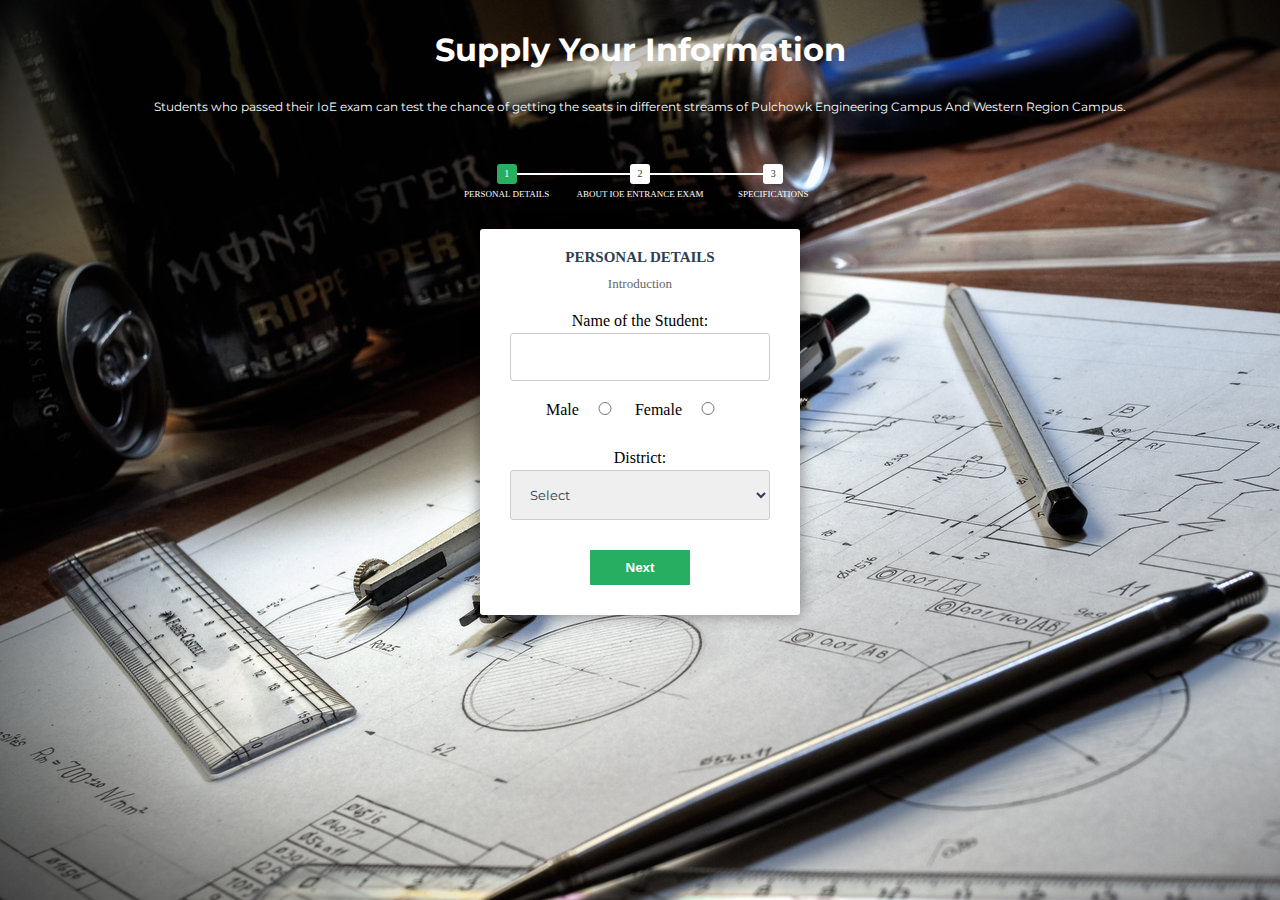
<file: index.htm>
<html>
<head>
    <link type="text/css" rel="stylesheet" href="css/begin.css"/>
<title></title>
</head>
<body>
    <div id="formdiv">

<h1 style="margin-top:30px" align="center">Supply Your Information</h1>
        <p id="first">
            Students who passed their IoE exam can test the chance of getting the seats in different streams of Pulchowk Engineering Campus And Western Region Campus.
        </p>
<!-- multistep form -->
<form id="msform">
<!-- progressbar -->
<ul id="progressbar">
<li class="active">Personal Details</li>
<li>About IOE Entrance Exam</li>
<li>Specifications</li>
</ul>
<!-- fieldsets -->
<fieldset>
<h2 class="fs-title">Personal Details</h2>
<h3 class="fs-subtitle">Introduction</h3>
Name of the Student:<input class="same" type="text" name="nameof" id="nameof" />
<label id="sex">Male<input type="radio" name="gender" id="male" value="male"/>
Female<input type="radio" name="gender"  id="female" value="female"/></label>
<p id="districts">District:</p>
<select name="district" id="d">
  <option value="-1">Select</option>
  <option value="50">Achham</option>
  <option value="25">Arghakhanchi</option>
  <option value="30">Baglung</option>
  <option value="50">Baitadi</option>
  <option value="50">Bajhang</option>
  <option value="50">Bajura</option>
  <option value="25">Banke</option>
  <option value="25">Bara</option>
  <option value="25">Bardiya</option>
  <option value="15">Bhaktapur</option>
  <option value="30">Bhojpur</option>
  <option value="20">Chitwan</option>
  <option value="30">Dadeldhura</option>
  <option value="50">Dailekh</option>
  <option value="20">Dang</option>
  <option value="50">Darchula</option>
  <option value="25">Dhading</option>
</select>
    
<input id="button1" type="button" name="next" class="next action-button" value="Next" />
</fieldset>
<fieldset>
<h2 class="fs-title">Entrance Result</h2>
<h3 class="fs-subtitle">Your performance in IOE Entrance Exam</h3>
Rank:<input class="same" type="number" name="rank" id="rank" placeholder="IOE rank Eg.46" />
Percentage:<input class="same" type="number" name="percent" id="percent" placeholder="IOE percentage Eg. 89.567" />
<input type="button" name="previous" id="previous1" class="previous action-button" value="Previous" />
<input type="button" name="next" id="button2" class="next action-button" value="Next" />
</fieldset>
<fieldset>
<h2 class="fs-title">Specifications</h2>
<h3 class="fs-subtitle"></h3>
    <p>Applying for Female Quota?</p>
    <label>
        Yes<input type="radio" id="femaleyes" name="femalequota" value="0.3"/>
        No<input type="radio" id="femaleno" name="femalequota" value="0"/>
    </label>
    <p>Applying for Government Quota?</p>
        <label>
        Yes<input type="radio" id="govtyes" name="govtquota" 0.15="yes"/>
        No<input type="radio" id="govtno" name="govtquota" value="0"/>
    </label>
<input type="button" id="previous2" name="previous" class="previous action-button" value="Previous" />
<input type="submit" id="button3" name="submit" class="submit action-button" value="Check" />
</fieldset>
</form>
        
    </div>

<!-- jQuery --> 
<script src="http://ajax.googleapis.com/ajax/libs/jquery/1.10.2/jquery.min.js"></script>
<!-- jQuery easing plugin --> 
<script src="js/jquery.easing.min.js" type="text/javascript"></script> 
<script type="text/javascript" src="js/begin.js">
    </script>
<script type="text/javascript" src="js/begin2.js">
</script>
<script type="text/javascript">


  (function() {
    var ga = document.createElement('script'); ga.type = 'text/javascript'; ga.async = true;
    ga.src = ('https:' == document.location.protocol ? 'https://ssl' : 'http://www') + '.google-analytics.com/ga.js';
    var s = document.getElementsByTagName('script')[0]; s.parentNode.insertBefore(ga, s);
  })();

</script>
        
   
    <div id="interfacep">
            <button class="buttn" id="pulchowkinp">Pulchowk Engineering Campus</button>
            <button class="buttn" id="wrcinp">Western Region Campus</button>
        <br/>
        <br/>
        <br/>
        <br/>
        <br/>
        <br/>
        <br/>
        <h3 id="info">Here are the chances that you can be enrolled to with probability percentages. It is based on the trend of the seats gained by the students in last four years. </h3>
        <div>
            <ul id="">
                <li id="bct" class="eng">Computer Engineering<ul>
                    <li class="regular" id="bctr">Regular
                       <div class="bar" >
                           <div class="barin" data-percent="20%"></div>
                        </div>
                    </li>
                    <li class="fullfee" id="bctf">Fullfee
                       <div class="bar" >
                           <div class="barin" data-percent="90%"></div>
                        </div></li>
                    </ul></li>
                
                <li id="bce" class="eng">Civil Engineering<ul>
                    <li class="regular" id="bcer">Regular
                       <div class="bar" >
                           <div class="barin" data-percent="90%"></div>
                        </div>
                   </li>
                    <li class="fullfee" id="bcef">Fullfee
                       <div class="bar" >
                           <div class="barin" data-percent="90%"></div>
                        </div>
                   </li>
                    </ul></li>
                 <li id="bme" class="eng">Mechanical Engineering<ul>
                    <li class="regular" id="bmer" >Regular
                       <div class="bar" >
                           <div class="barin" data-percent="90%"></div>
                        </div>
                   </li>
                    <li class="fullfee" id="bmef">Fullfee
                       <div class="bar" >
                           <div class="barin" data-percent="90%"></div>
                        </div>
                   </li>
                    </ul></li>
                
                <li id="bel" class="eng">Electrical Engineering<ul>
                    <li class="regular" id="belr">Regular
                       <div class="bar" >
                           <div class="barin" data-percent="90%"></div>
                        </div>
                   </li>
                    <li class="fullfee" id="belf">Fullfee
                       <div class="bar" >
                           <div class="barin" data-percent="90%"></div>
                        </div>
                   </li>
                    </ul></li>
                <li id="bex" class="eng">Electronics Engineering<ul>
                    <li class="regular" id="bexr">Regular
                       <div class="bar" >
                           <div class="barin" data-percent="90%"></div>
                        </div>
                   </li>
                    <li class="fullfee" id="bexf">Fullfee
                       <div class="bar" >
                           <div class="barin" data-percent="90%"></div>
                        </div>
                   </li>
                    </ul></li>
                                                               
            </ul>
        </div>
<!--        
        --------------------------------------------------------------------------------------------------------------------------------------------------------------------------------->
<!--        
            <div id="interface">
            <button class="buttn" id="pulchowkinw">Pulchowk Engineering Campus</button>
            <button class="buttn" id="wrcinw">Western Region Campus</button>
        <br/>
        <br/>
        <br/>
        <br/>
        <br/>
        <br/>
        <br/>
        <h3 id="info">Here are the chances that you can be enrolled to with probability percentages. It is based on the trend of the seats gained by the students in last four years. </h3>
        <div>
            <ul id="">
                <li id="bct" class="eng">Computer Engineering<ul>
                    <li class="regular" id="bctr">Regular
                       <div class="bar" >
                           <div class="barin" data-percent="20%"></div>
                        </div>
                    </li>
                    <li class="fullfee" id="bctf">Fullfee
                       <div class="bar" >
                           <div class="barin" data-percent="90%"></div>
                        </div></li>
                    </ul></li>
                
                <li id="bce" class="eng">Civil Engineering<ul>
                    <li class="regular" id="bcer">Regular
                       <div class="bar" >
                           <div class="barin" data-percent="90%"></div>
                        </div>
                   </li>
                    <li class="fullfee" id="bcef">Fullfee
                       <div class="bar" >
                           <div class="barin" data-percent="90%"></div>
                        </div>
                   </li>
                    </ul></li>
                 <li id="bme" class="eng">Mechanical Engineering<ul>
                    <li class="regular" id="bmer" >Regular
                       <div class="bar" >
                           <div class="barin" data-percent="90%"></div>
                        </div>
                   </li>
                    <li class="fullfee" id="bmef">Fullfee
                       <div class="bar" >
                           <div class="barin" data-percent="90%"></div>
                        </div>
                   </li>
                    </ul></li>
                
                <li id="bel" class="eng">Electrical Engineering<ul>
                    <li class="regular" id="belr">Regular
                       <div class="bar" >
                           <div class="barin" data-percent="90%"></div>
                        </div>
                   </li>
                    <li class="fullfee" id="belf">Fullfee
                       <div class="bar" >
                           <div class="barin" data-percent="90%"></div>
                        </div>
                   </li>
                    </ul></li>
                <li id="bex" class="eng">Electronics Engineering<ul>
                    <li class="regular" id="bexr">Regular
                       <div class="bar" >
                           <div class="barin" data-percent="90%"></div>
                        </div>
                   </li>
                    <li class="fullfee" id="bexf">Fullfee
                       <div class="bar" >
                           <div class="barin" data-percent="90%"></div>
                        </div>
                   </li>
                    </ul></li>
                                                               
            </ul>
        </div>-->
        
        
        
        
        
        
    </body>
</html>
</file>
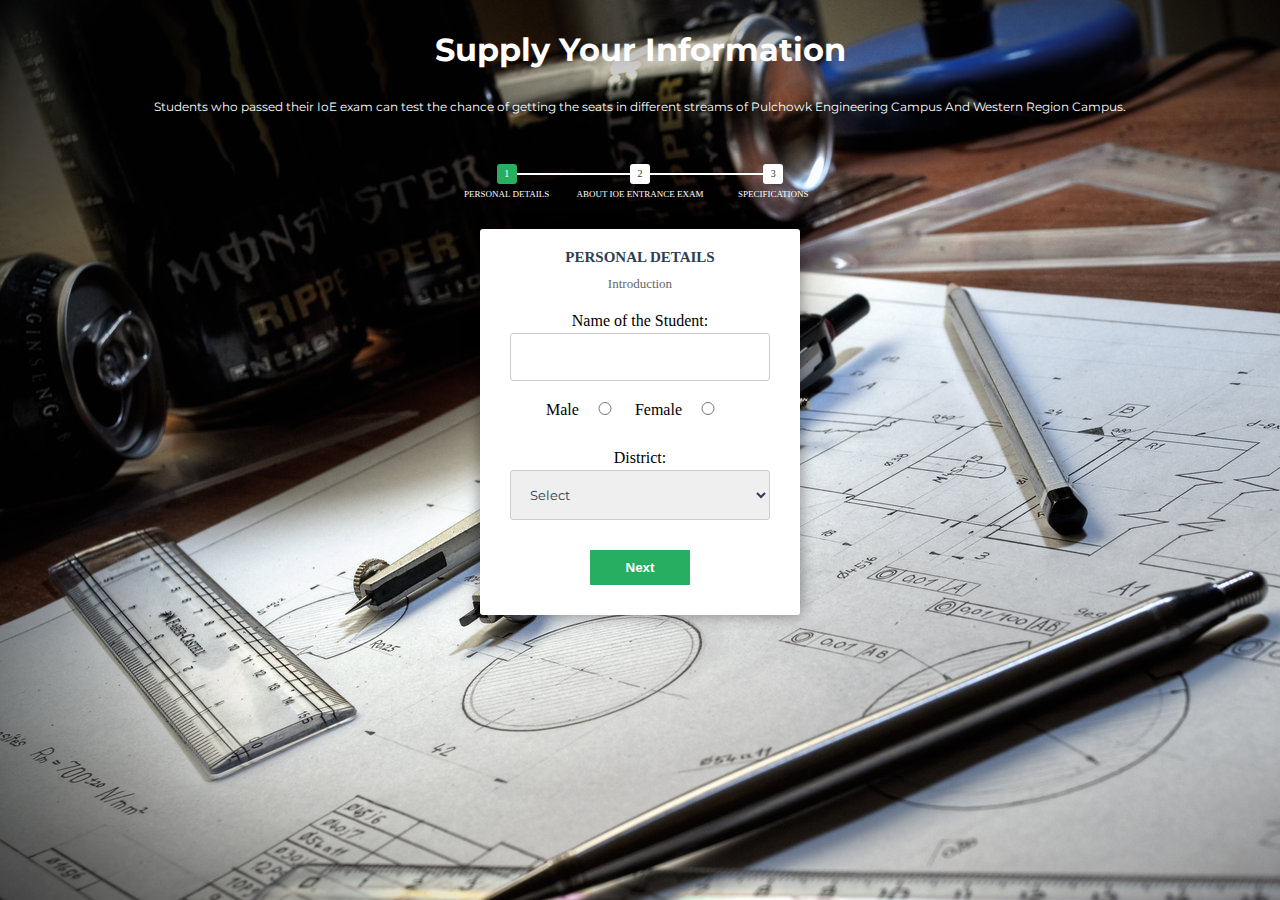
<file: index.html>
<html>
<head>
    <link type="text/css" rel="stylesheet" href="css/begin.css"/>
<title></title>
</head>
<body>
    <div id="formdiv">

<h1 style="margin-top:30px" align="center">Supply Your Information</h1>
        <p id="first">
            Students who passed their IoE exam can test the chance of getting the seats in different streams of Pulchowk Engineering Campus And Western Region Campus.
        </p>
<!-- multistep form -->
<form id="msform">
<!-- progressbar -->
<ul id="progressbar">
<li class="active">Personal Details</li>
<li>About IOE Entrance Exam</li>
<li>Specifications</li>
</ul>
<!-- fieldsets -->
<fieldset>
<h2 class="fs-title">Personal Details</h2>
<h3 class="fs-subtitle">Introduction</h3>
Name of the Student:<input class="same" type="text" name="nameof" id="nameof" />
<label id="sex">Male<input type="radio" name="gender" id="male" value="male"/>
Female<input type="radio" name="gender"  id="female" value="female"/></label>
<p id="districts">District:</p>
<select name="district" id="d">
  <option value="-1">Select</option>
  <option value="50">Achham</option>
  <option value="25">Arghakhanchi</option>
  <option value="30">Baglung</option>
  <option value="50">Baitadi</option>
  <option value="50">Bajhang</option>
  <option value="50">Bajura</option>
  <option value="25">Banke</option>
  <option value="25">Bara</option>
  <option value="25">Bardiya</option>
  <option value="15">Bhaktapur</option>
  <option value="30">Bhojpur</option>
  <option value="20">Chitwan</option>
  <option value="30">Dadeldhura</option>
  <option value="50">Dailekh</option>
  <option value="20">Dang</option>
  <option value="50">Darchula</option>
  <option value="25">Dhading</option>
</select>
    
<input id="button1" type="button" name="next" class="next action-button" value="Next" />
</fieldset>
<fieldset>
<h2 class="fs-title">Entrance Result</h2>
<h3 class="fs-subtitle">Your performance in IOE Entrance Exam</h3>
Rank:<input class="same" type="number" name="rank" id="rank" placeholder="IOE rank Eg.46" />
Percentage:<input class="same" type="number" name="percent" id="percent" placeholder="IOE percentage Eg. 89.567" />
<input type="button" name="previous" id="previous1" class="previous action-button" value="Previous" />
<input type="button" name="next" id="button2" class="next action-button" value="Next" />
</fieldset>
<fieldset>
<h2 class="fs-title">Specifications</h2>
<h3 class="fs-subtitle"></h3>
    <p>Applying for Female Quota?</p>
    <label>
        Yes<input type="radio" id="femaleyes" name="femalequota" value="0.3"/>
        No<input type="radio" id="femaleno" name="femalequota" value="0"/>
    </label>
    <p>Applying for Government Quota?</p>
        <label>
        Yes<input type="radio" id="govtyes" name="govtquota" 0.15="yes"/>
        No<input type="radio" id="govtno" name="govtquota" value="0"/>
    </label>
<input type="button" id="previous2" name="previous" class="previous action-button" value="Previous" />
<input type="submit" id="button3" name="submit" class="submit action-button" value="Check" />
</fieldset>
</form>
        
    </div>

<!-- jQuery --> 
<script src="http://ajax.googleapis.com/ajax/libs/jquery/1.10.2/jquery.min.js"></script>
<!-- jQuery easing plugin --> 
<script src="js/jquery.easing.min.js" type="text/javascript"></script> 
<script type="text/javascript" src="js/begin.js">
    </script>
<script type="text/javascript" src="js/begin2.js">
</script>
<script type="text/javascript">


  (function() {
    var ga = document.createElement('script'); ga.type = 'text/javascript'; ga.async = true;
    ga.src = ('https:' == document.location.protocol ? 'https://ssl' : 'http://www') + '.google-analytics.com/ga.js';
    var s = document.getElementsByTagName('script')[0]; s.parentNode.insertBefore(ga, s);
  })();

</script>
        
   
    <div id="interfacep">
            <button class="buttn" id="pulchowkinp">Pulchowk Engineering Campus</button>
            <button class="buttn" id="wrcinp">Western Region Campus</button>
        <br/>
        <br/>
        <br/>
        <br/>
        <br/>
        <br/>
        <br/>
        <h3 id="info">Here are the chances that you can be enrolled to with probability percentages. It is based on the trend of the seats gained by the students in last four years. </h3>
        <div>
            <ul id="">
                <li id="bct" class="eng">Computer Engineering<ul>
                    <li class="regular" id="bctr">Regular
                       <div class="bar" >
                           <div class="barin" data-percent="20%"></div>
                        </div>
                    </li>
                    <li class="fullfee" id="bctf">Fullfee
                       <div class="bar" >
                           <div class="barin" data-percent="90%"></div>
                        </div></li>
                    </ul></li>
                
                <li id="bce" class="eng">Civil Engineering<ul>
                    <li class="regular" id="bcer">Regular
                       <div class="bar" >
                           <div class="barin" data-percent="90%"></div>
                        </div>
                   </li>
                    <li class="fullfee" id="bcef">Fullfee
                       <div class="bar" >
                           <div class="barin" data-percent="90%"></div>
                        </div>
                   </li>
                    </ul></li>
                 <li id="bme" class="eng">Mechanical Engineering<ul>
                    <li class="regular" id="bmer" >Regular
                       <div class="bar" >
                           <div class="barin" data-percent="90%"></div>
                        </div>
                   </li>
                    <li class="fullfee" id="bmef">Fullfee
                       <div class="bar" >
                           <div class="barin" data-percent="90%"></div>
                        </div>
                   </li>
                    </ul></li>
                
                <li id="bel" class="eng">Electrical Engineering<ul>
                    <li class="regular" id="belr">Regular
                       <div class="bar" >
                           <div class="barin" data-percent="90%"></div>
                        </div>
                   </li>
                    <li class="fullfee" id="belf">Fullfee
                       <div class="bar" >
                           <div class="barin" data-percent="90%"></div>
                        </div>
                   </li>
                    </ul></li>
                <li id="bex" class="eng">Electronics Engineering<ul>
                    <li class="regular" id="bexr">Regular
                       <div class="bar" >
                           <div class="barin" data-percent="90%"></div>
                        </div>
                   </li>
                    <li class="fullfee" id="bexf">Fullfee
                       <div class="bar" >
                           <div class="barin" data-percent="90%"></div>
                        </div>
                   </li>
                    </ul></li>
                                                               
            </ul>
        </div>
<!--        
        --------------------------------------------------------------------------------------------------------------------------------------------------------------------------------->
<!--        
            <div id="interface">
            <button class="buttn" id="pulchowkinw">Pulchowk Engineering Campus</button>
            <button class="buttn" id="wrcinw">Western Region Campus</button>
        <br/>
        <br/>
        <br/>
        <br/>
        <br/>
        <br/>
        <br/>
        <h3 id="info">Here are the chances that you can be enrolled to with probability percentages. It is based on the trend of the seats gained by the students in last four years. </h3>
        <div>
            <ul id="">
                <li id="bct" class="eng">Computer Engineering<ul>
                    <li class="regular" id="bctr">Regular
                       <div class="bar" >
                           <div class="barin" data-percent="20%"></div>
                        </div>
                    </li>
                    <li class="fullfee" id="bctf">Fullfee
                       <div class="bar" >
                           <div class="barin" data-percent="90%"></div>
                        </div></li>
                    </ul></li>
                
                <li id="bce" class="eng">Civil Engineering<ul>
                    <li class="regular" id="bcer">Regular
                       <div class="bar" >
                           <div class="barin" data-percent="90%"></div>
                        </div>
                   </li>
                    <li class="fullfee" id="bcef">Fullfee
                       <div class="bar" >
                           <div class="barin" data-percent="90%"></div>
                        </div>
                   </li>
                    </ul></li>
                 <li id="bme" class="eng">Mechanical Engineering<ul>
                    <li class="regular" id="bmer" >Regular
                       <div class="bar" >
                           <div class="barin" data-percent="90%"></div>
                        </div>
                   </li>
                    <li class="fullfee" id="bmef">Fullfee
                       <div class="bar" >
                           <div class="barin" data-percent="90%"></div>
                        </div>
                   </li>
                    </ul></li>
                
                <li id="bel" class="eng">Electrical Engineering<ul>
                    <li class="regular" id="belr">Regular
                       <div class="bar" >
                           <div class="barin" data-percent="90%"></div>
                        </div>
                   </li>
                    <li class="fullfee" id="belf">Fullfee
                       <div class="bar" >
                           <div class="barin" data-percent="90%"></div>
                        </div>
                   </li>
                    </ul></li>
                <li id="bex" class="eng">Electronics Engineering<ul>
                    <li class="regular" id="bexr">Regular
                       <div class="bar" >
                           <div class="barin" data-percent="90%"></div>
                        </div>
                   </li>
                    <li class="fullfee" id="bexf">Fullfee
                       <div class="bar" >
                           <div class="barin" data-percent="90%"></div>
                        </div>
                   </li>
                    </ul></li>
                                                               
            </ul>
        </div>-->
        
        
        
        
        
        
    </body>
</html>
</file>
<file: css/begin.css>
/*custom font*/

@import url(http://fonts.googleapis.com/css?family=Montserrat);
/*basic reset*/
* {
margin: 0;
padding: 0;
}
html {
height: 100%;
 background-color:aqua;
 background-image:url("engg.jpg");  
}


body {
font-family: montserrat, arial, verdana;
}

#formdiv{
    display:block;
}


h1{
    color:white;
}

p{
    color:black;
    text-align: center;
    margin:auto;
}

#first{
    color:white;
    font-size: 12px
}


/*form styles*/
#msform {
font-family: cursive;
width: 400px;
margin: 50px auto;
text-align: center;
position: relative;
}
#msform fieldset {
background: white;
border: 0 none;
border-radius: 3px;
box-shadow: 0 0 15px 1px rgba(0, 0, 0, 0.4);
padding: 20px 30px;
box-sizing: border-box;
width: 80%;
margin: 0 10%;
/*stacking fieldsets above each other*/
position: absolute;
}
/*Hide all except first fieldset*/
#msform fieldset:not(:first-of-type) {
display: none;
}
/*inputs*/
input.same, select, #msform textarea {
padding: 15px;
border: 1px solid #ccc;
border-radius: 3px;
margin-bottom: 20px;
margin-top: 3px;
width: 100%;
box-sizing: border-box;
font-family: montserrat;
color: #2C3E50;
font-size: 13px;
}


/*buttons*/
#msform .action-button {
width: 100px;
background: #27AE60;
font-weight: bold;
color: white;
border: 0 none;
border-radius: 1px;
cursor: pointer;
padding: 10px 5px;
margin: 10px 5px;
}
#msform .action-button:hover, #msform .action-button:focus {
box-shadow: 0 0 0 2px white, 0 0 0 3px #27AE60;
}
/*headings*/
.fs-title {
font-size: 15px;
text-transform: uppercase;
color: #2C3E50;
margin-bottom: 10px;
}
.fs-subtitle {
font-weight: normal;
font-size: 13px;
color: #666;
margin-bottom: 20px;
}


/* for radio buttons*/

p{
    width:100%;
    margin-top:30px;
}
label{
    width:100%;
}

#male,#female,#femaleyes,#femaleno, #govtyes, #govtno{
    width:20%
}





/*progressbar*/
#progressbar {
margin-bottom: 30px;
overflow: hidden;
/*CSS counters to number the steps*/
counter-reset: step;
}
#progressbar li {
list-style-type: none;
color: white;
text-transform: uppercase;
font-size: 9px;
width: 33.33%;
float: left;
position: relative;
}
#progressbar li:before {
content: counter(step);
counter-increment: step;
width: 20px;
line-height: 20px;
display: block;
font-size: 10px;
color: #333;
background: white;
border-radius: 3px;
margin: 0 auto 5px auto;
}
/*progressbar connectors*/
#progressbar li:after {
content: '';
width: 100%;
height: 2px;
background: white;
position: absolute;
left: -50%;
top: 9px;
z-index: -1; /*put it behind the numbers*/
}
#progressbar li:first-child:after {
/*connector not needed before the first step*/
content: none;
}
/*marking active/completed steps green*/
/*The number of the step and the connector before it = green*/
#progressbar li.active:before, #progressbar li.active:after {
background: #27AE60;
color: white;
}























#interfacep{
    display:none;
    font-family:cursive;
}#interfacew{
    display:none;
    font-family:cursive;
}
s
info{
    color:white;
}




#info{
    position:relative;
    color: white;
}

#interfacep button{
    color:white;
    background-color:#262696;
    font-size: 25px;
    display:block;
    float:left;
    height:100px;
    width:40%;
    text-align: center;
    line-height: 100px;
    margin:20px,0px,30px,0px;
    border:3px outset grey;
    border-radius: 20px;
    margin-top:30px;
}
#interfacew button{
    color:white;
    background-color:#262696;
    font-size: 25px;
    display:block;
    float:left;
    height:100px;
    width:40%;
    text-align: center;
    line-height: 100px;
    margin:20px,0px,30px,0px;
    border:3px outset grey;
    border-radius: 20px;
    margin-top:30px;
}

#interfacep button:hover{
    color:black;
    background-color: aliceblue;
}
#interfacew button:hover{
    color:black;
    background-color: aliceblue;
}

#interfacep button:clicked{
    color:black;
    background-color: aliceblue;
}
#interfacew button:clicked{
    color:black;
    background-color: aliceblue;
}

.eng{
    color:black;
    list-style-type: none;
    padding:8px;
    background-color: white;
    font-size: 16px;
    width:400px;
    border:2px solid white;
    border-radius:8px;
    margin: 15px;
    margin-left: 20px;
}



li li{
    list-style-type: none;
    width:90%;
    margin=5px;
    
}

.bar{
    background-color: #f2f2f1;
    width:100%;
    height:20px;
    border-radius: 5px;
}

em{
    position: absolute;
    left:10%;
    line-height: 20px;
    color:black;
    font-size: 12px;
}

b{
    position:relative;
    left:60%;
    line-height: 20px;    
    color:white;
    font-size: 12px;
}

.barin{
    background-color:limegreen;
    width:0%;
    height:20px;
    border-radius:5px;
    position: relative;
}
/*
.barin:after{
    position: absolute;
    right:2.5%;
    content:"30%";
    line-height: 20px;
    color:white;
    font-size: 12px;*/
}
</file>
